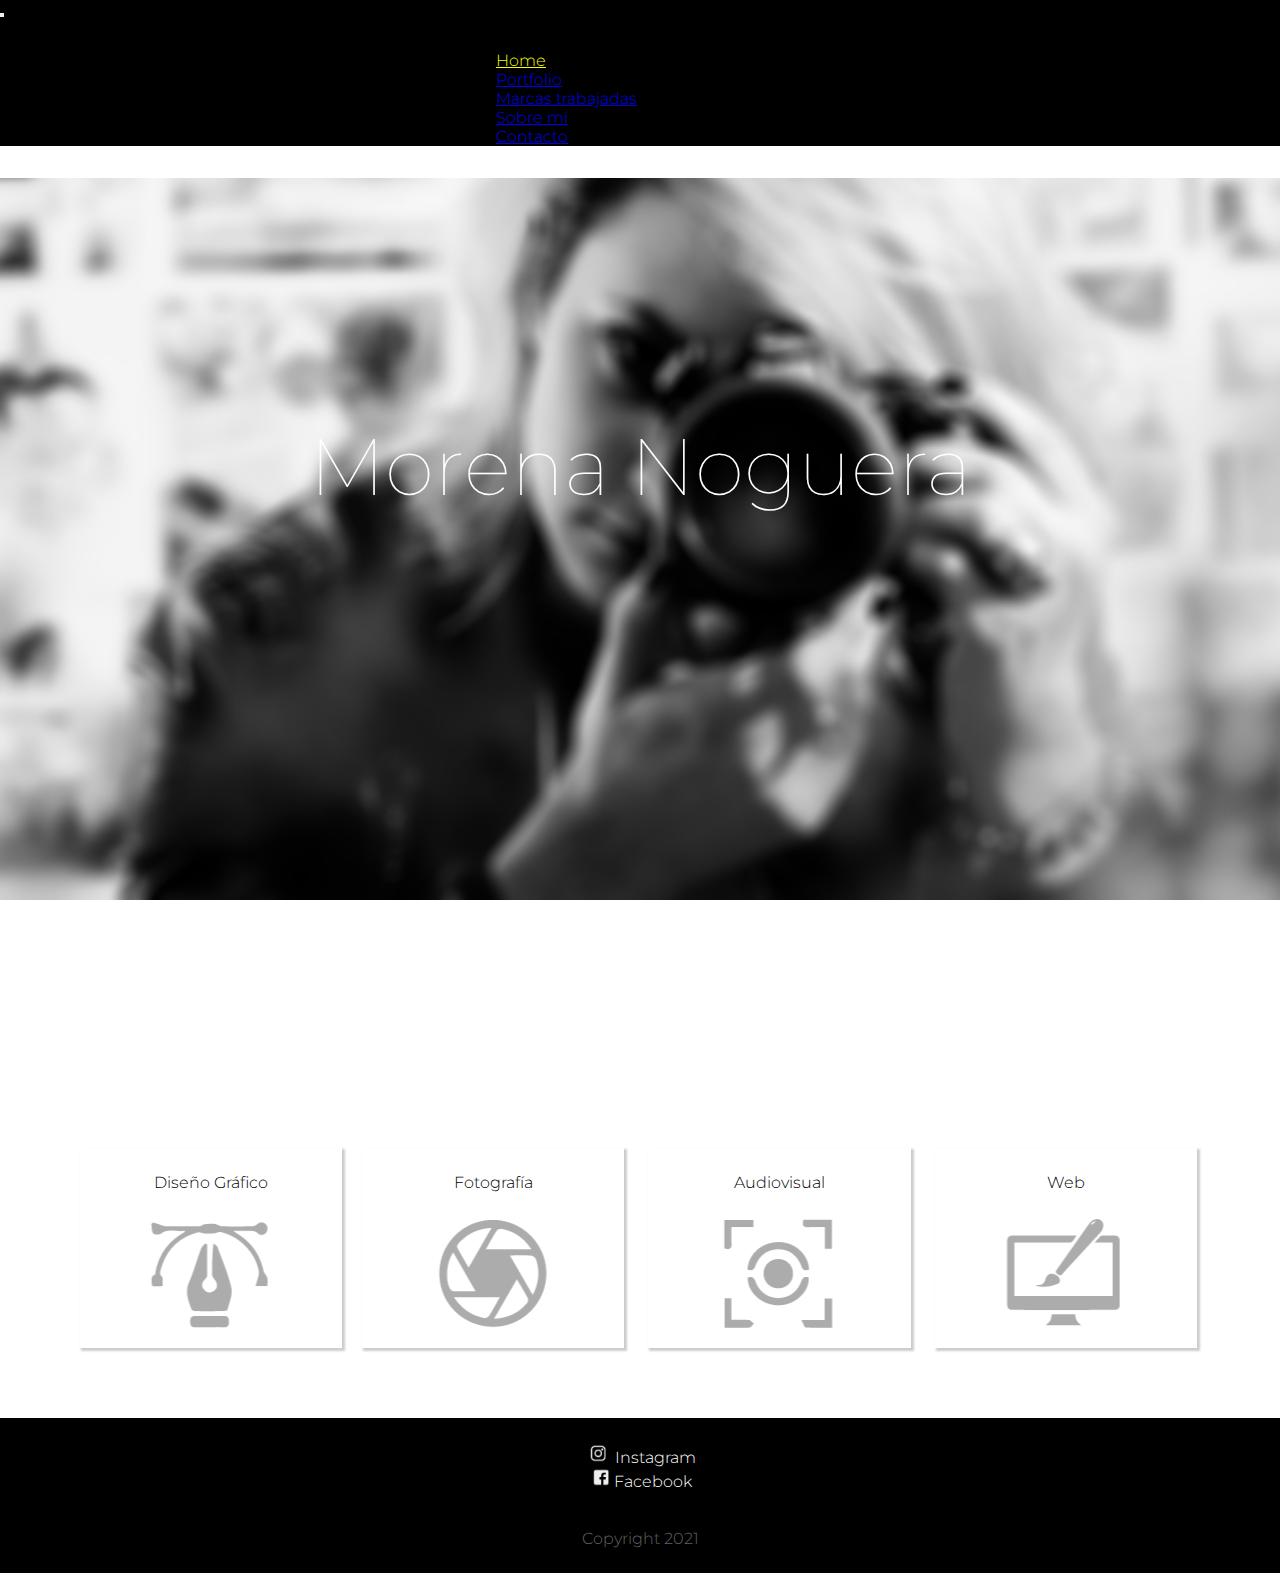
<file: index.html>
<!DOCTYPE html>
<html>
<head>
	<title>HOME</title>
	<meta charset=utf-8>
	<meta name=viewport content="width=device-width, initial-scale=1">
	<link href="https://cdn.jsdelivr.net/npm/bootstrap@5.0.2/dist/css/bootstrap.min.css" rel="stylesheet" integrity="sha384-EVSTQN3/azprG1Anm3QDgpJLIm9Nao0Yz1ztcQTwFspd3yD65VohhpuuCOmLASjC" crossorigin="anonymous">

	 <link
    rel="stylesheet"
    href="https://cdnjs.cloudflare.com/ajax/libs/animate.css/4.1.1/animate.min.css"
  	/>

	<link rel="stylesheet" type="text/css" href="css/estilos.css">
</head>
<body>

	<!--header con bootstrap-->

	<nav class="navbar navbar-expand-lg navbar-dark bg-dark">
	  <div class="container-fluid">
	    <button class="navbar-toggler" type="button" data-bs-toggle="collapse" data-bs-target="#navbarNav" aria-controls="navbarNav" aria-expanded="false" aria-label="Toggle navigation">
	      <span class="navbar-toggler-icon"></span>
	    </button>
	    <div class="collapse navbar-collapse" id="navbarNav">
	      <ul class="navbar-nav">
	        <li class="nav-item">
	          <a class="nav-link active" aria-current="page" href="index.html">Home</a>
	        </li>
	        <li class="nav-item">
	          <a class="nav-link" href="portfolio.html">Portfolio</a>
	        </li>
	        <li class="nav-item">
	          <a class="nav-link" href="marcas_trabajadas.html">Marcas trabajadas</a>
	        </li>
	        <li class="nav-item">
	          <a class="nav-link" href="sobre_mi.html">Sobre mí</a>
	        </li>
	        <li class="nav-item">
	          <a class="nav-link" href="contacto.html">Contacto</a>
	        </li>
	      </ul>
	    </div>
	  </div>
	</nav>


	<!--fin de header-->

	<div class="bgImageFullScreen">
		<p class="animate__animated animate__fadeIn">Morena Noguera</p>
	</div>


	<div class="bloque">
	</div>
	<div class=fixCenter>
	<div class="wow animate__animated animate__pulse">
		
				<div class="boxDiseño">
				Diseño Gráfico
				</div><!--
			--><div class="boxFoto">
				Fotografía
				</div><!--
			--> <div class="boxVideo">
				Audiovisual
				</div><!--
			--> <div class="boxWeb">
				Web
				</div>
	</div>

	</div>

	

	<div class="bloque">
	</div>


	<!-- inicio de footer --> 


	<div id=footer>
		<ul>
			<li><img src="img/insta.png"><a href="https://www.instagram.com/morenanoguera/"> Instagram</a></li>
			<li><img src="img/fb.png"><a href="https://www.facebook.com/morena.noguera.98/">Facebook</a></li>
			<br>
			<br>
			<li class="grey">Copyright 2021</a></li>
		</ul>
	</div>
	
	<script src="https://cdn.jsdelivr.net/npm/bootstrap@5.0.2/dist/js/bootstrap.bundle.min.js" integrity="sha384-MrcW6ZMFYlzcLA8Nl+NtUVF0sA7MsXsP1UyJoMp4YLEuNSfAP+JcXn/tWtIaxVXM" crossorigin="anonymous"></script>

	<script src="js/wow.js"></script>
    <script>
    new WOW().init();
    </script>

</body>
</html>
</file>
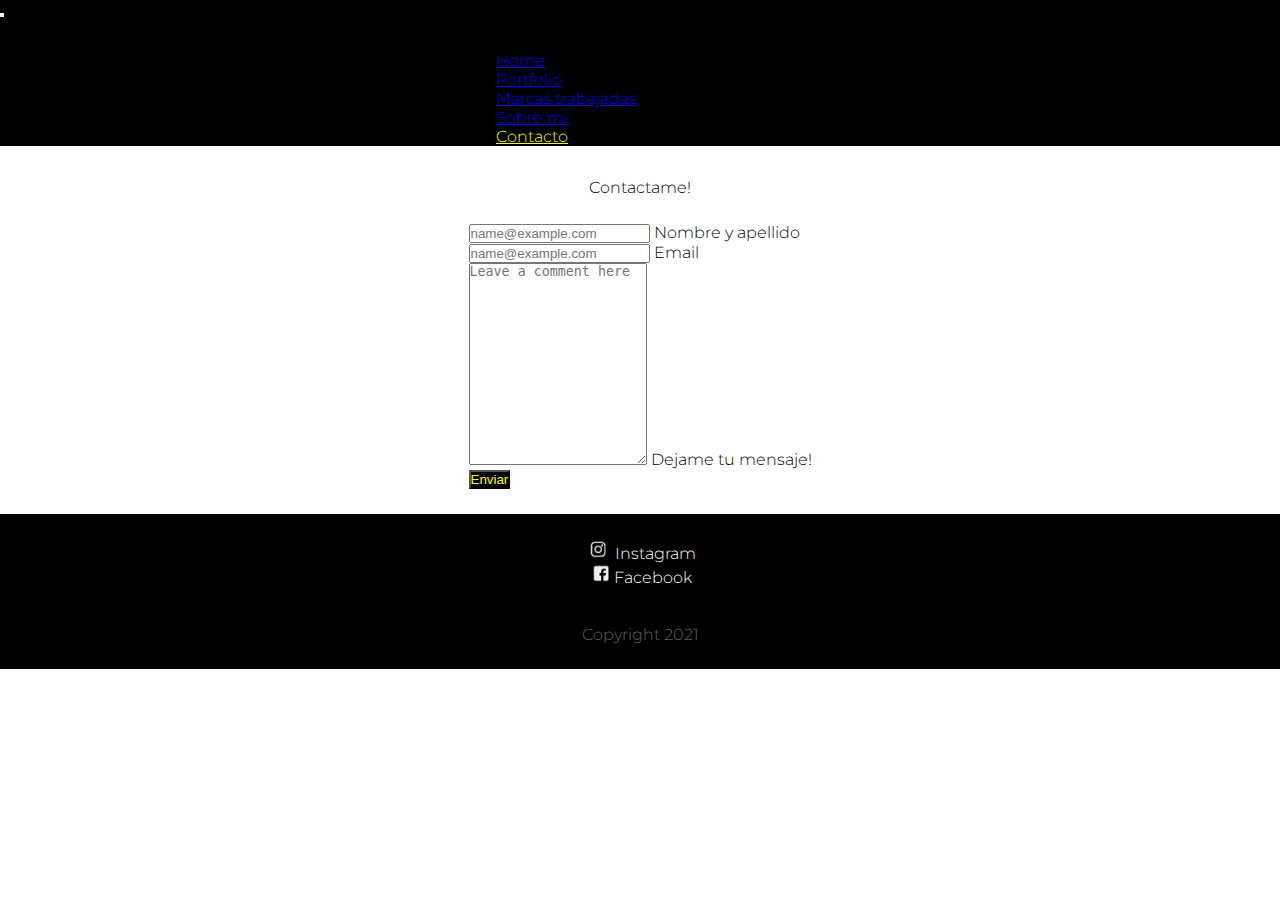
<file: contacto.html>
<!DOCTYPE html>
<html>
<head>
	<title>CONTACTO</title>
	<meta charset=utf-8>
	<meta name=viewport content="width=device-width, initial-scale=1">
	<link href="https://cdn.jsdelivr.net/npm/bootstrap@5.0.2/dist/css/bootstrap.min.css" rel="stylesheet" integrity="sha384-EVSTQN3/azprG1Anm3QDgpJLIm9Nao0Yz1ztcQTwFspd3yD65VohhpuuCOmLASjC" crossorigin="anonymous">
	<link rel="stylesheet" type="text/css" href="css/estilos.css">
</head>
<body>

	<!--header con bootstrap-->

	<nav class="navbar navbar-expand-lg navbar-dark bg-dark">
	  <div class="container-fluid">
	    <button class="navbar-toggler" type="button" data-bs-toggle="collapse" data-bs-target="#navbarNav" aria-controls="navbarNav" aria-expanded="false" aria-label="Toggle navigation">
	      <span class="navbar-toggler-icon"></span>
	    </button>
	    <div class="collapse navbar-collapse" id="navbarNav">
	      <ul class="navbar-nav">
	        <li class="nav-item">
	          <a class="nav-link" href="index.html">Home</a>
	        </li>
	        <li class="nav-item">
	          <a class="nav-link" href="portfolio.html">Portfolio</a>
	        </li>
	        <li class="nav-item">
	          <a class="nav-link" href="marcas_trabajadas.html">Marcas trabajadas</a>
	        </li>
	        <li class="nav-item">
	          <a class="nav-link" href="sobre_mi.html">Sobre mí</a>
	        </li>
	        <li class="nav-item">
	          <a class="nav-link active" aria-current="page" href="contacto.html">Contacto</a>
	        </li>
	      </ul>
	    </div>
	  </div>
	</nav>

	
	<!--fin de header-->

	<div class=container-fluidContacto>
		<p>Contactame!</p>
	</div>


	<!-- formulario con bootstrap --> 

	
	<div class="container-fluidContacto"> 
		<div class="row g-2">
		  <div class="col-md-6">
		    <div class="form-floating">
		      <input type="email" class="form-control" id="floatingInputGrid" placeholder="name@example.com" value="">
		      <label for="floatingInputGrid">Nombre y apellido</label>
		    </div>
		  </div>
		  <div class="col-md-6">
		  	 <div class="form-floating">
		      <input type="email" class="form-control" id="floatingInputGrid" placeholder="name@example.com" value="">
		      <label for="floatingInputGrid">Email</label>
		    </div>
		  </div>
		  <div class="col-md-12">
		  		<div class="form-floating">
				  <textarea class="form-control" placeholder="Leave a comment here" id="floatingTextarea2" style="height: 200px" ></textarea>
				  <label for="floatingTextarea2">Dejame tu mensaje!</label>
				</div>
		  </div>
		  <button type="submit" class="btn btn-primary">Enviar</button>
		</div>
	</div>


		<!-- inicio de footer --> 

		
	<div id=footer>
		<ul>
			<li><img src="img/insta.png"><a href="https://www.instagram.com/morenanoguera/"> Instagram</a></li>
			<li><img src="img/fb.png"><a href="https://www.facebook.com/morena.noguera.98/">Facebook</a></li>
			<br>
			<br>
			<li class="grey">Copyright 2021</a></li>
		</ul>
	</div>

	<script src="https://cdn.jsdelivr.net/npm/bootstrap@5.0.2/dist/js/bootstrap.bundle.min.js" integrity="sha384-MrcW6ZMFYlzcLA8Nl+NtUVF0sA7MsXsP1UyJoMp4YLEuNSfAP+JcXn/tWtIaxVXM" crossorigin="anonymous"></script>

</body>
</html>
</file>
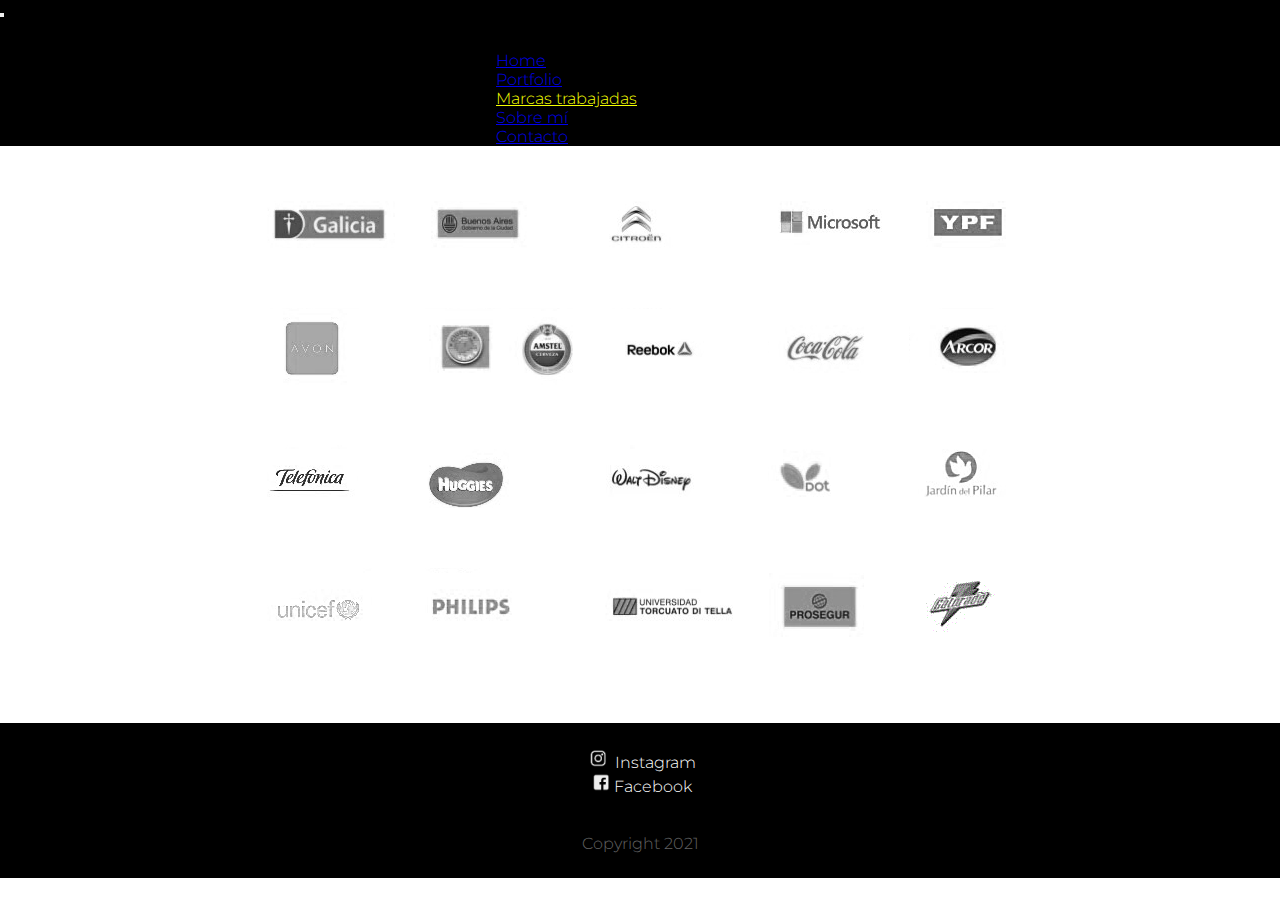
<file: marcas_trabajadas.html>
<!DOCTYPE html>
<html>
<head>
	<title>MARCAS</title>
	<meta charset=utf-8>
	<meta name=viewport content="width=device-width, initial-scale=1">
	<link href="https://cdn.jsdelivr.net/npm/bootstrap@5.0.2/dist/css/bootstrap.min.css" rel="stylesheet" integrity="sha384-EVSTQN3/azprG1Anm3QDgpJLIm9Nao0Yz1ztcQTwFspd3yD65VohhpuuCOmLASjC" crossorigin="anonymous">
	<link rel="stylesheet" type="text/css" href="css/estilos.css">
</head>
<body>


	<!--header con bootstrap-->

	<nav class="navbar navbar-expand-lg navbar-dark bg-dark">
	  <div class="container-fluid">
	    <button class="navbar-toggler" type="button" data-bs-toggle="collapse" data-bs-target="#navbarNav" aria-controls="navbarNav" aria-expanded="false" aria-label="Toggle navigation">
	      <span class="navbar-toggler-icon"></span>
	    </button>
	    <div class="collapse navbar-collapse" id="navbarNav">
	      <ul class="navbar-nav">
	        <li class="nav-item">
	          <a class="nav-link" href="index.html">Home</a>
	        </li>
	        <li class="nav-item">
	          <a class="nav-link" href="portfolio.html">Portfolio</a>
	        </li>
	        <li class="nav-item">
	          <a class="nav-link active" aria-current="page" href="marcas_trabajadas.html">Marcas trabajadas</a>
	        </li>
	        <li class="nav-item">
	          <a class="nav-link" href="sobre_mi.html">Sobre mí</a>
	        </li>
	        <li class="nav-item">
	          <a class="nav-link" href="contacto.html">Contacto</a>
	        </li>
	      </ul>
	    </div>
	  </div>
	</nav>

	
	<!--fin de header-->



	<div class="galeriaMarcas">
		<div class="padreMarcas">
			<img class="marcas" src="img/marcas_01.gif" alt="galicia">
			<img class="marcas" src="img/marcas_02.gif" alt="banco">
			<img class="marcas" src="img/marcas_03.gif" alt="citroen">
			<img class="marcas" src="img/marcas_04.gif" alt="microsoft">
			<img class="marcas" src="img/marcas_05.gif" alt="ypf">
			<img class="marcas" src="img/marcas_06.gif" alt="avon">
			<img class="marcas" src="img/marcas_07.gif" alt="amstel">
			<img class="marcas" src="img/marcas_08.gif" alt="reebook">
			<img class="marcas" src="img/marcas_09.gif" alt="coca">
			<img class="marcas" src="img/marcas_10.gif" alt="arcor">
			<img class="marcas" src="img/marcas_11.gif" alt="telefonica">
			<img class="marcas" src="img/marcas_12.gif" alt="huggies">
			<img class="marcas" src="img/marcas_13.gif" alt="walt">
			<img class="marcas" src="img/marcas_14.gif" alt="dot">
			<img class="marcas" src="img/marcas_15.gif" alt="delpilar">
			<img class="marcas" src="img/marcas_16.gif" alt="unicef">
			<img class="marcas" src="img/marcas_17.gif" alt="philips">
			<img class="marcas" src="img/marcas_18.gif" alt="uni">
			<img class="marcas" src="img/marcas_19.gif" alt="prosegur">
			<img class="marcas" src="img/marcas_20.gif" alt="gatorade">
		</div>
	</div>

<!-- inicio de footer --> 


	<div id=footer>
		<ul>
			<li><img src="img/insta.png"><a href="https://www.instagram.com/morenanoguera/"> Instagram</a></li>
			<li><img src="img/fb.png"><a href="https://www.facebook.com/morena.noguera.98/">Facebook</a></li>
			<br>
			<br>
			<li class="grey">Copyright 2021</a></li>
		</ul>
	</div>
	<script src="https://cdn.jsdelivr.net/npm/bootstrap@5.0.2/dist/js/bootstrap.bundle.min.js" integrity="sha384-MrcW6ZMFYlzcLA8Nl+NtUVF0sA7MsXsP1UyJoMp4YLEuNSfAP+JcXn/tWtIaxVXM" crossorigin="anonymous"></script>
</body>
</html>
</file>
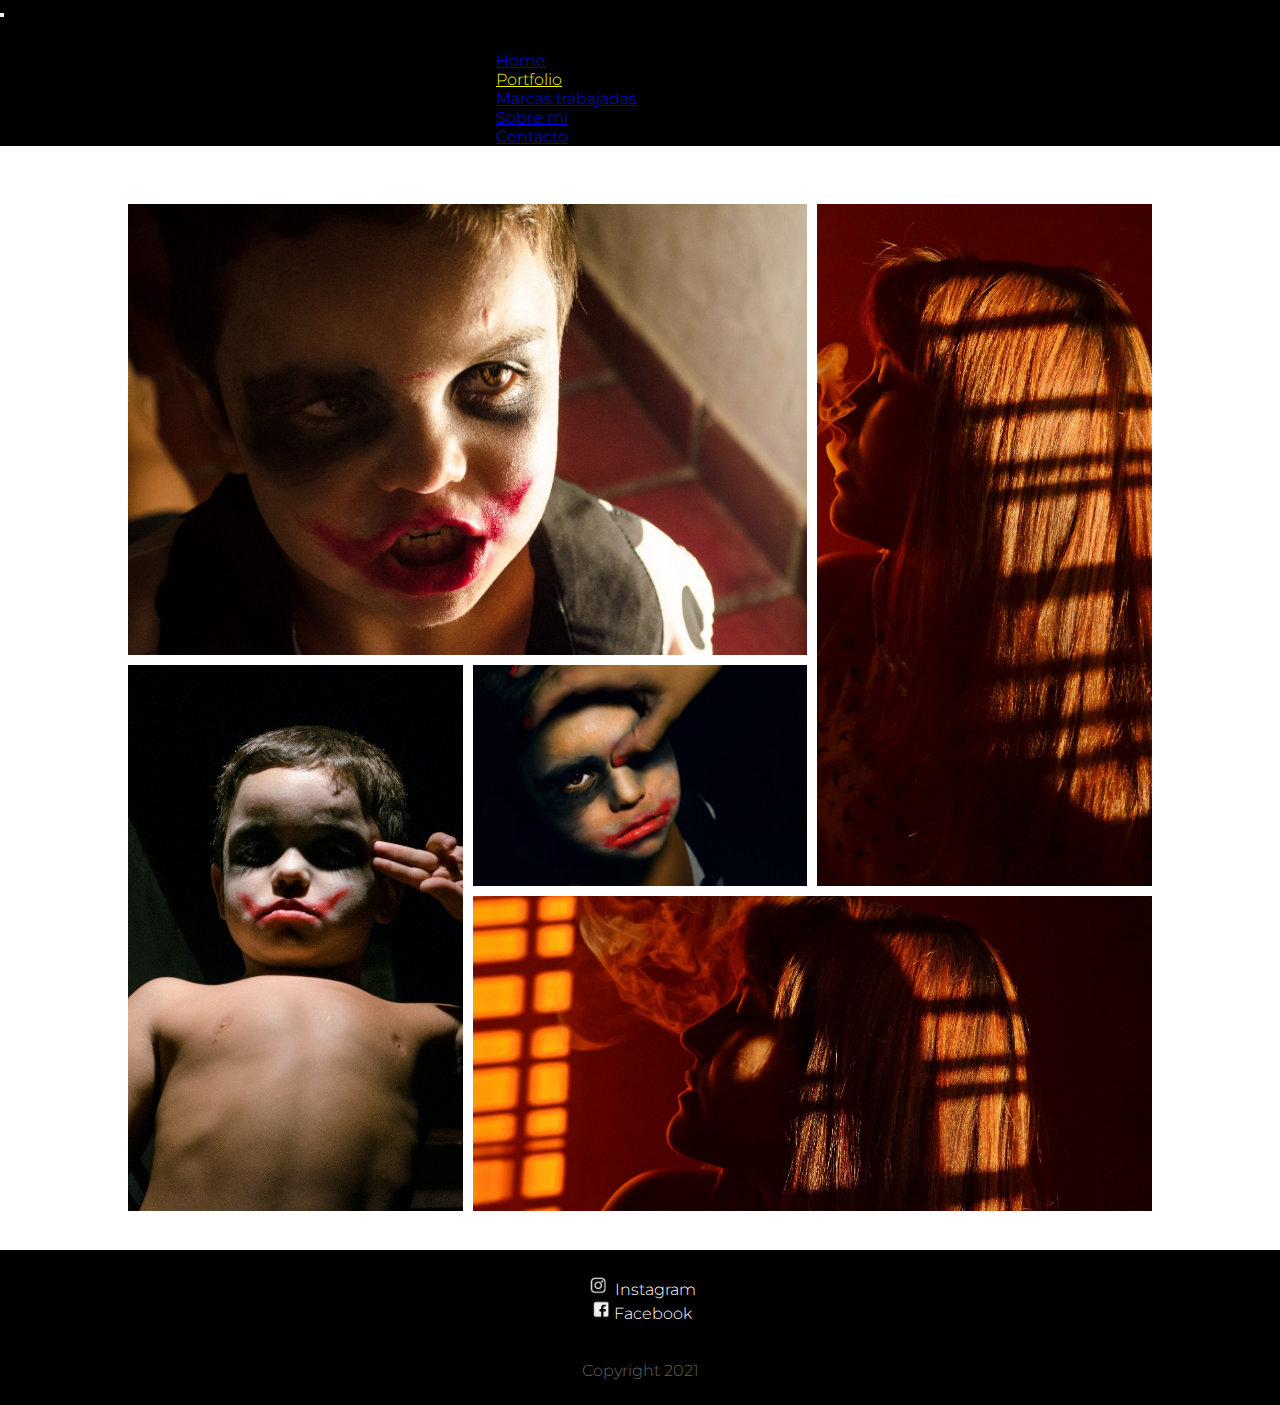
<file: portfolio.html>
<!DOCTYPE html>
<html>
<head>
	<title>PORTFOLIO</title>
	<meta charset=utf-8>
	<meta name=viewport content="width=device-width, initial-scale=1">
	<link href="https://cdn.jsdelivr.net/npm/bootstrap@5.0.2/dist/css/bootstrap.min.css" rel="stylesheet" integrity="sha384-EVSTQN3/azprG1Anm3QDgpJLIm9Nao0Yz1ztcQTwFspd3yD65VohhpuuCOmLASjC" crossorigin="anonymous">
	<link rel="stylesheet" type="text/css" href="css/estilos.css">
</head>
<body>


<!--header con bootstrap-->

	<nav class="navbar navbar-expand-lg navbar-dark bg-dark">
	  <div class="container-fluid">
	    <button class="navbar-toggler" type="button" data-bs-toggle="collapse" data-bs-target="#navbarNav" aria-controls="navbarNav" aria-expanded="false" aria-label="Toggle navigation">
	      <span class="navbar-toggler-icon"></span>
	    </button>
	    <div class="collapse navbar-collapse" id="navbarNav">
	      <ul class="navbar-nav">
	        <li class="nav-item">
	          <a class="nav-link" href="index.html">Home</a>
	        </li>
	        <li class="nav-item">
	          <a class="nav-link active" aria-current="page" href="portfolio.html">Portfolio</a>
	        </li>
	        <li class="nav-item">
	          <a class="nav-link" href="marcas_trabajadas.html">Marcas trabajadas</a>
	        </li>
	        <li class="nav-item">
	          <a class="nav-link" href="sobre_mi.html">Sobre mí</a>
	        </li>
	        <li class="nav-item">
	          <a class="nav-link" href="contacto.html">Contacto</a>
	        </li>
	      </ul>
	    </div>
	  </div>
	</nav>

	
	<!--fin de header-->


	<div class="galeria">
		<div class="padre">
			<img class="fotoPrincipal" src="img/Foto2.jpg" alt="foto central">
			<img class="doble" src="img/Foto4.jpg" alt="foto dante 1">
			<img class="dobleh" src="img/Foto3.jpg" alt="foto mirna">
			<img class="dobleh" src="img/Foto1.jpg" alt="foto dante 2">
			<img class="doble" src="img/Foto5.jpg" alt="foto mirna2">
		</div>
	</div>


<!-- inicio de footer --> 


	<div id=footer>
		<ul>
			<li><img src="img/insta.png"><a href="https://www.instagram.com/morenanoguera/"> Instagram</a></li>
			<li><img src="img/fb.png"><a href="https://www.facebook.com/morena.noguera.98/">Facebook</a></li>
			<br>
			<br>
			<li class="grey">Copyright 2021</a></li>
		</ul>
	</div>

	<script src="https://cdn.jsdelivr.net/npm/bootstrap@5.0.2/dist/js/bootstrap.bundle.min.js" integrity="sha384-MrcW6ZMFYlzcLA8Nl+NtUVF0sA7MsXsP1UyJoMp4YLEuNSfAP+JcXn/tWtIaxVXM" crossorigin="anonymous"></script>
	
</body>
</html>
</file>
<file: css/estilos.css>
@import url('https://fonts.googleapis.com/css2?family=Montserrat:wght@100;300;500&display=swap');

*{
	margin: 0;
	padding: 0;
}

/* reseteo y estilos generales */

body{
	font-family: 'Montserrat', sans-serif;
	font-weight: 300;
}

.bg-dark {
    background-color: black!important;
}

.navbar-dark .navbar-brand {
    color: black;
}
.navbar-dark .navbar-nav .nav-link.active, .navbar-dark .navbar-nav .show>.nav-link {
    color: #f4ff00;
}

.bgImageFullScreen{
	height: 100vh;
	background-image: url('../img/header01.jpg');
	background-position: center;
	background-size: cover;
	background-attachment: fixed;
}
.bgImageFullScreen p{
	padding: 3em;
	text-align: center;
	color: white;
	font-weight: 100;
	font-size: 5rem;
}
.bloque{
	color: white;
	width: 100%;
	height: 70px;
}

.fixCenter{
	max-width: 1140px;
	margin:auto;
}
#footer{
	top: 50px;
	width: 100%;
	height: 20%;
	padding-top: 25px;
	padding-bottom: 25px;
	background-color: black;
}
#footer ul{
	color: white;
	text-align:center;
	list-style-type: none;
	list-style-position: inside;
	text-decoration: none;
	display: inline;
}
#footer a{
	list-style-type: none;
	text-decoration: none;
	display: inline;
	color: white;
	transition: all 0s;
}
#footer a:hover {
	list-style-type: none;
	text-decoration: none;
	display: inline;
	color: grey;
}

#footer li img{
	align-items: center;
	width: 26px;
	height: 20px;
}
.grey{
	color: #636363;
}
.boxDiseño{
	background-image: url('../img/ICON_DISEÑO.png');
	background-position: bottom;
	background-size: auto;
	width: 100px;
	height: 200px;
	font-family: 'Montserrat', sans-serif;
	text-align:center;
	font-weight: 300;
	position: relative;
	width: 23%;
	display: inline-block;
	background-color: white;
	box-shadow: 2px 2px 2px 1px rgba(0, 0, 0, 0.2);
	padding: 25px;
	box-sizing: border-box;
	margin: 0 10px;
}
.boxFoto{
	background-image: url('../img/ICON_FOTO.png');
	background-position: bottom;
	background-size: auto;
	width: 100px;
	height: 200px;
	font-family: 'Montserrat', sans-serif;
	text-align: center;
	font-weight: 300;
	position: relative;
	width: 23%;
	display: inline-block;
	background-color: white;
	box-shadow: 2px 2px 2px 1px rgba(0, 0, 0, 0.2);
	padding: 25px;
	box-sizing: border-box;
	margin: 0 10px;
}
.boxVideo{
	background-image: url('../img/ICON_VIDEO.png');
	background-position: bottom;
	background-size: auto;
	width: 100px;
	height: 200px;
	font-family: 'Montserrat', sans-serif;
	text-align: center;
	font-weight: 300;
	position: relative;
	width: 23%;
	display: inline-block;
	background-color: white;
	box-shadow: 2px 2px 2px 1px rgba(0, 0, 0, 0.2);
	padding: 25px;
	box-sizing: border-box;
	margin: 0 10px;
}
.boxWeb{
	background-image: url('../img/ICON_WEB.png');
	background-position: bottom;
	background-size: auto;
	width: 100px;
	height: 200px;
	font-family: 'Montserrat', sans-serif;
	text-align: center;
	font-weight: 300;
	position: relative;
	width: 23%;
	display:inline-block;
	background-color: white;
	box-shadow: 2px 2px 2px 1px rgba(0, 0, 0, 0.2);
	padding: 25px;
	box-sizing: border-box;
	margin: 0 10px;
}


/* GALERIA DE FOTOS PORTFOLIO */

.galeria{
	display: flex;
	justify-content: center;
	padding-top: 20px;
	margin: 3% 0;
}

.padre{
	width: 80%;
	display: grid;
	grid-template-columns: 3, 1fr;
	gap: 10px;
	grid-template-areas: 
		". . ."
		". central ."
		". . .";
}

.padre img {
	width: 100%;
	height: 100%;
	object-fit: cover;
}

.fotoPrincipal {
	grid-area: central;
}

.doble {
	grid-column: span 2;
}

.dobleh{
	grid-row: span 2;
}


/* MARCAS TRABAJADAS */

.galeriaMarcas{
	display: flex;
	justify-content: center;
	height: 500px;
	margin: 3% 0;
}

.padreMarcas{
	padding: 5px;
	display: grid;
	grid-template-columns: 5, 1fr;
	grid-template-rows: 4, 1fr;
	grid-gap: 20px;
	grid-template-areas: 
		". . . . ."
		". . . . ."
		". . . . ."
		". . . . ."
}
.marcas{
	transition: all 200ms ease-in-out;
}

.marcas:hover{
	height: 80px;
}

/* SOBRE MI */

.contenedorAbout{
	display: flex;
	justify-content: center;
	margin: 3% 0;
}

.contenedorAbout img{
	width: 450px;
	height: 450px;
}

/* CONTACTO */

.container-fluidContacto{
	display: flex;
	justify-content: center;
	margin: 2% 0;
}

.btn-primary:hover {
    color: black;
    background-color: yellow;
    border-color: black;
}

.btn-primary {
    color: yellow;
    background-color: black;
    border-color: black;
}

/* MEDIA QUERIES */


@media all and (max-width: 575px) {
	body{
		font-size: 1rem;
	}

	.bgImageFullScreen{
	padding-top: 5em;
	width: 100%;
	background-image: url('../img/header01.jpg');
	background-size: cover;
	}
	.bgImageFullScreen p{
	color: white;
	padding-top: 3em;
	font-weight: 100;
	text-align: center;
	font-size: 2rem;
	}
	.boxDiseño{
	display: none;
	}
	.boxFoto{
	display: none;
	}
	.boxVideo{
	display: none;
	}
	.boxWeb{
	display: none;
	}
	.bloque{
	display: none;
	}

	.galeriaMarcas{
	display: flex;
	justify-content: center;
	height: 1000px;
	margin: 3% 0;
	}
	.padreMarcas{
    display: grid;
    grid-template-columns: 2, 1fr;
    grid-template-rows: 10, 1fr;
    grid-gap: 20px;
    grid-template-areas: 
        ". . "
        ". . "
        ". . "
        ". . "
        ". . "
        ". . "
        ". . "
        ". . ";
	}
	.contenedorAbout{
	display: flex;
	flex-direction: column;
	justify-content: center;
	margin: 10% 0;
	}
	.contenedorAbout img{
	padding-top: 22px;
	padding-right: 22px;
	padding-bottom: 22px;
	padding-left: 22px;
	width: 400px;
	height: 400px;
	border: solid #00000017;
	}
	#footer{
	height: 20%;
	top: 50px;
	width: 100%;
	background-color: black;
	}
}

@media all and (min-width: 576px) and (max-width: 1105px) {
	body {
		font-size: 1rem;
	}
	
	.bgImageFullScreen{
	padding-top: 20px;
	width: 100%;
	height: auto;
	background-image: url('../img/header01.jpg');
	background-size: cover;
	background-attachment: fixed;
	}
	.bgImageFullScreen p{
	color: white;
	font-weight: 100;
	font-size: 3rem;
	}
	.boxDiseño{
	display: none;
	}
	.boxFoto{
	display: none;
	}
	.boxVideo{
	display: none;
	}
	.boxWeb{
	display: none;
	}
	.bloque{
	display: none;
	}
	#footer{
	top: 50px;
	width: 100%;
	height: 100px;
	background-color: black;
	}
}

@media (min-width: 992px) {

.navbar-nav {
    display: flex;
    flex-direction: column;
    padding-top: 2rem;
    padding-left: 31rem;
    margin-bottom: 2rem;
    list-style: none;
}
</file>
